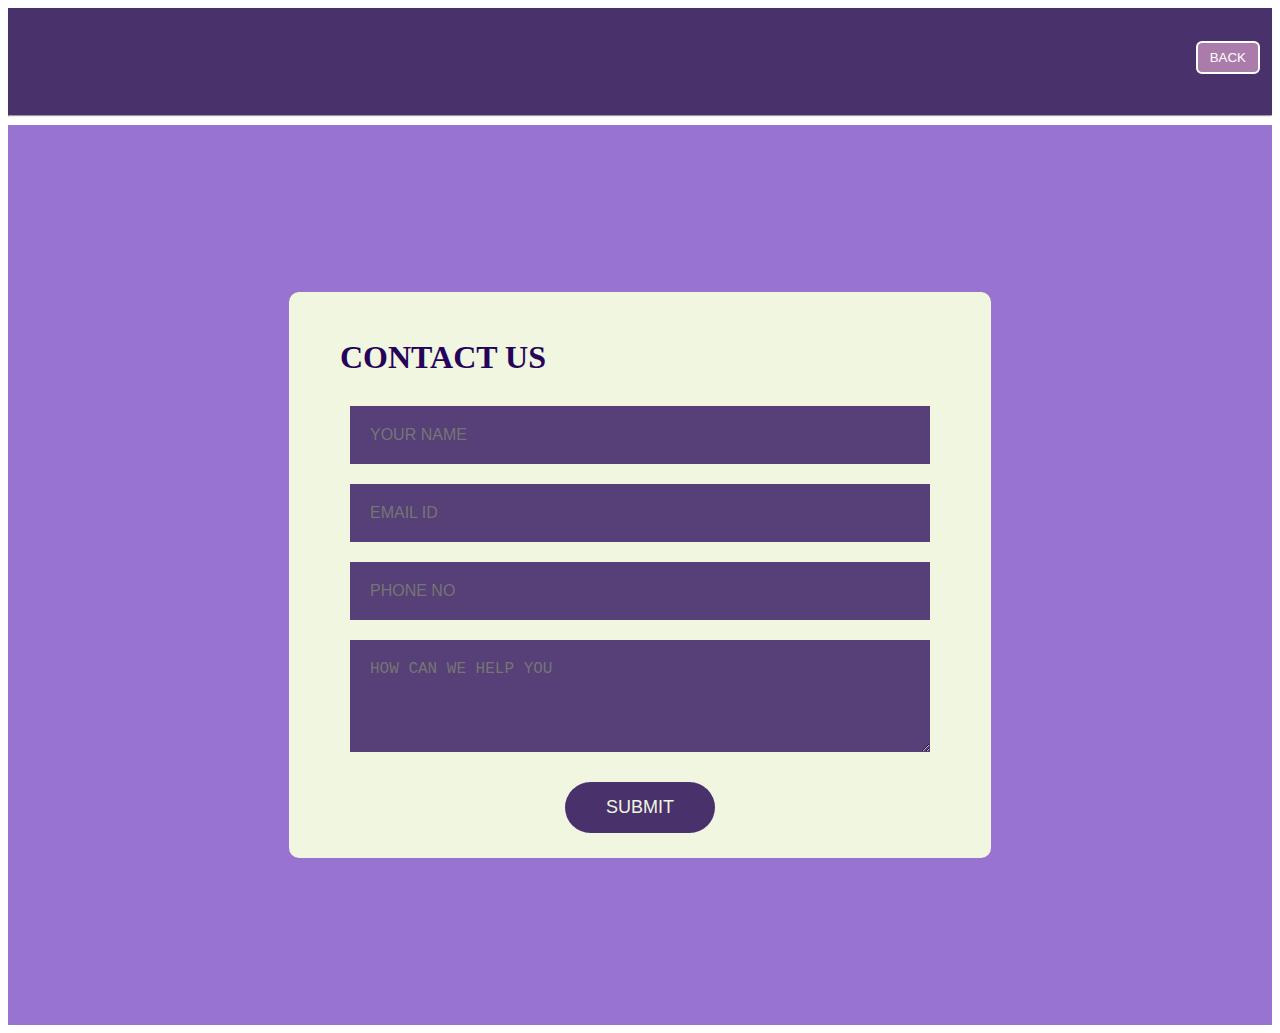
<file: contact.html>
<!DOCTYPE html>
<html>
    <head>
        <meta charset="UTF-8">
        <title>likemindtechnologies</title>
        <link rel="stylesheet" href="style.css">
    </head>
 <body>
    <div>
        <header class="background">
            <nav class="flex justify-between">
                <div class="font-bold flex text-blue items-center"></div>
                <ul class="navbar flex justify-between items-center text-start">
                    <li><a href="index.html"><button class="btn">BACK</button></a></li>
                </ul>
            </nav>
            <hr>
        </header>
        <main>
            <div class="container">
            <form onsubmit="sendEmail(); reset(); return false;">
                <h1>CONTACT US</h1>
                <input type="text" id="name" placeholder="YOUR NAME" required>
                <input type="email" id="email" placeholder="EMAIL ID" required>
                <input type="text" id="phone" placeholder="PHONE NO" required>
                <textarea id="meassage" rows="4" placeholder="HOW CAN WE HELP YOU"></textarea>
                <button type="submit">SUBMIT</button>
            </form>
            </div>
           
        </main>
    </div>
    <script src="https://smtpjs.com/v3/smtp.js"></script>
    <script>
        function sendEmail(){
           Email.send({
            Host : "smtp.gmail.com",
            Username : "iamnavodyajain@gmail.com",
            Password : "Jain@7989",
            To : 'navodyajain142005@gmail.com',
            From : document.getElementById("email").value,
            Subject : "NEW CONTACT FROM ENQUIRY",
            Body : "Name:" + document.getElementById("name").value
            + "<br> Email:" + document.getElementById("email").value
            + "<br> Phone no:" + document.getElementById("phone").value
            + "<br> Message:" + document.getElementById("message").value
        }).then(
        message => alert("Message sent sucessfully")           
        );
        }
    </script>
 </body>
</html>
</file>
<file: style.css>
.background{
    background-color: #49326b;
}

.flex{
    display: flex;
}
.navbar{
    display: flex;
    height: 67px;
}
.navbar li{
    list-style: none;
    margin: 0 12px;
}

.items-center{
    align-items: center;
}

.justify-between{
    justify-content: space-between;
}

.justify-center{
    justify-content: center;
}
a{
    color: white;
}
.flex-col{
    flex-direction: column;
}

.font-bold{
    font-weight: bolder;
}

.text-blue{
    color: rgb(238, 233, 240);;
}

.btn{
    padding:7px 12px;
    border: 2px solid white;
    border-radius: 6px;
    cursor: pointer;
    color: white;
    background-color: rgb(171, 123, 171);;
}

.text-center{
    text-align: center;
}

.text-start{
    color: aliceblue;
}

.container{
    width: 100%;
    height: 100vh;
    background: #9873CF;
    display: flex;
    align-items: center;
    justify-content: center;

}
form{
    background: #F1F6E1;
    display: flex;
    flex-direction: column;
    padding: 2vw 4vw;
    width: 90%;
    max-width: 600px;
    border-radius: 10px;
}

form h1{
    color: #26035b;
    font-weight: 800;
    margin-bottom: 20px;
}
form input , form textarea{
 border: 0;
 margin: 10px;
 padding: 20px;
 outline: none;
 background-color: #564077;
 font-size: 16px;
}

form button{
    padding: 15px;
    background:#49326b;
    color: #F1F6E1;
    font-size: 18px;
    border: 0;
    outline: none;
    cursor: pointer;
    width: 150px;
    margin: 20px auto 0;
    border-radius: 30px;
}
</file>
